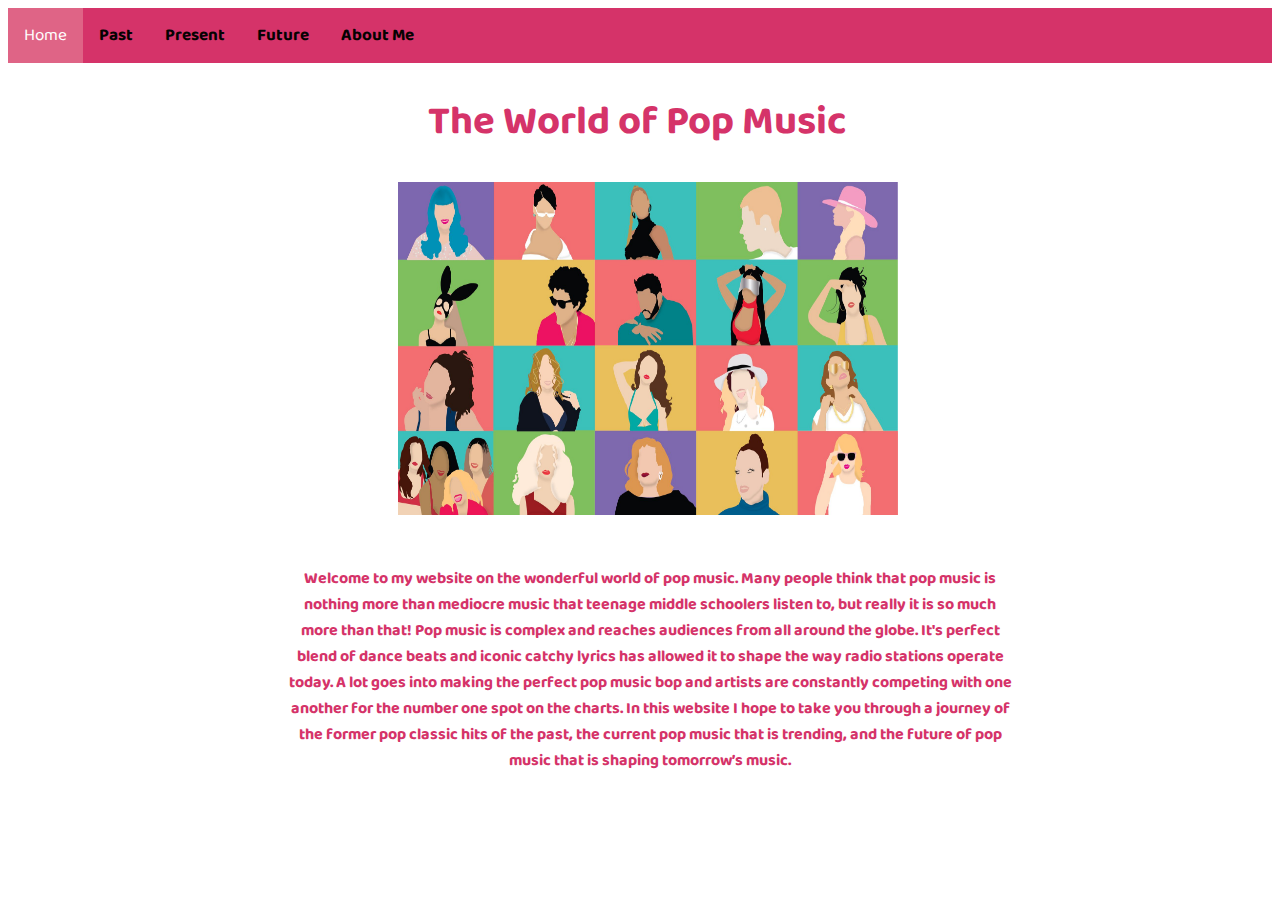
<file: Website/index.html>
<!DOCTYPE html>
<html>
  <head>
    <title>The World of Pop Music - Home</title>
    <link href="https://fonts.googleapis.com/css?family=Baloo+Bhai+2:500&display=swap" rel="stylesheet">
    <link rel="stylesheet" href="styles1.css"/>
    <meta http-equiv="content-type" content="text/html;charset=utf-8" />
  </head>
  <body a link="black" vlink= "black">

<!--Navigation Bar goes here-->

        <div class="topnav">
          <a class="active"<b>Home<b/>
          <a href="Past.html">Past</a>
          <a href="Present.html">Present</a>
          <a href="Future.html">Future</a>
          <a href="AboutMe.html">About Me</a>
        </div>
        <h1>The World of Pop Music</h1>

<!--Big pop culture picture-->

      <img src="IMG_2592.jpg" alt="Popculturecollage" width="500" height="333"><center>
      <br>

<center><p>Welcome to my website on the wonderful world of pop music. Many people think that pop music is nothing more than mediocre music that teenage middle schoolers listen to, but really it is so much more than that! Pop music is complex and reaches audiences from all around the globe. It's perfect blend of dance beats and iconic catchy lyrics has allowed it to shape the way radio stations operate today. A lot goes into making the perfect pop music bop and artists are constantly competing with one another for the number one spot on the charts. In this website I hope to take you through a journey of the former pop classic hits of the past, the current pop music that is trending, and the future of pop music that is shaping tomorrow’s music.</p>
</file>
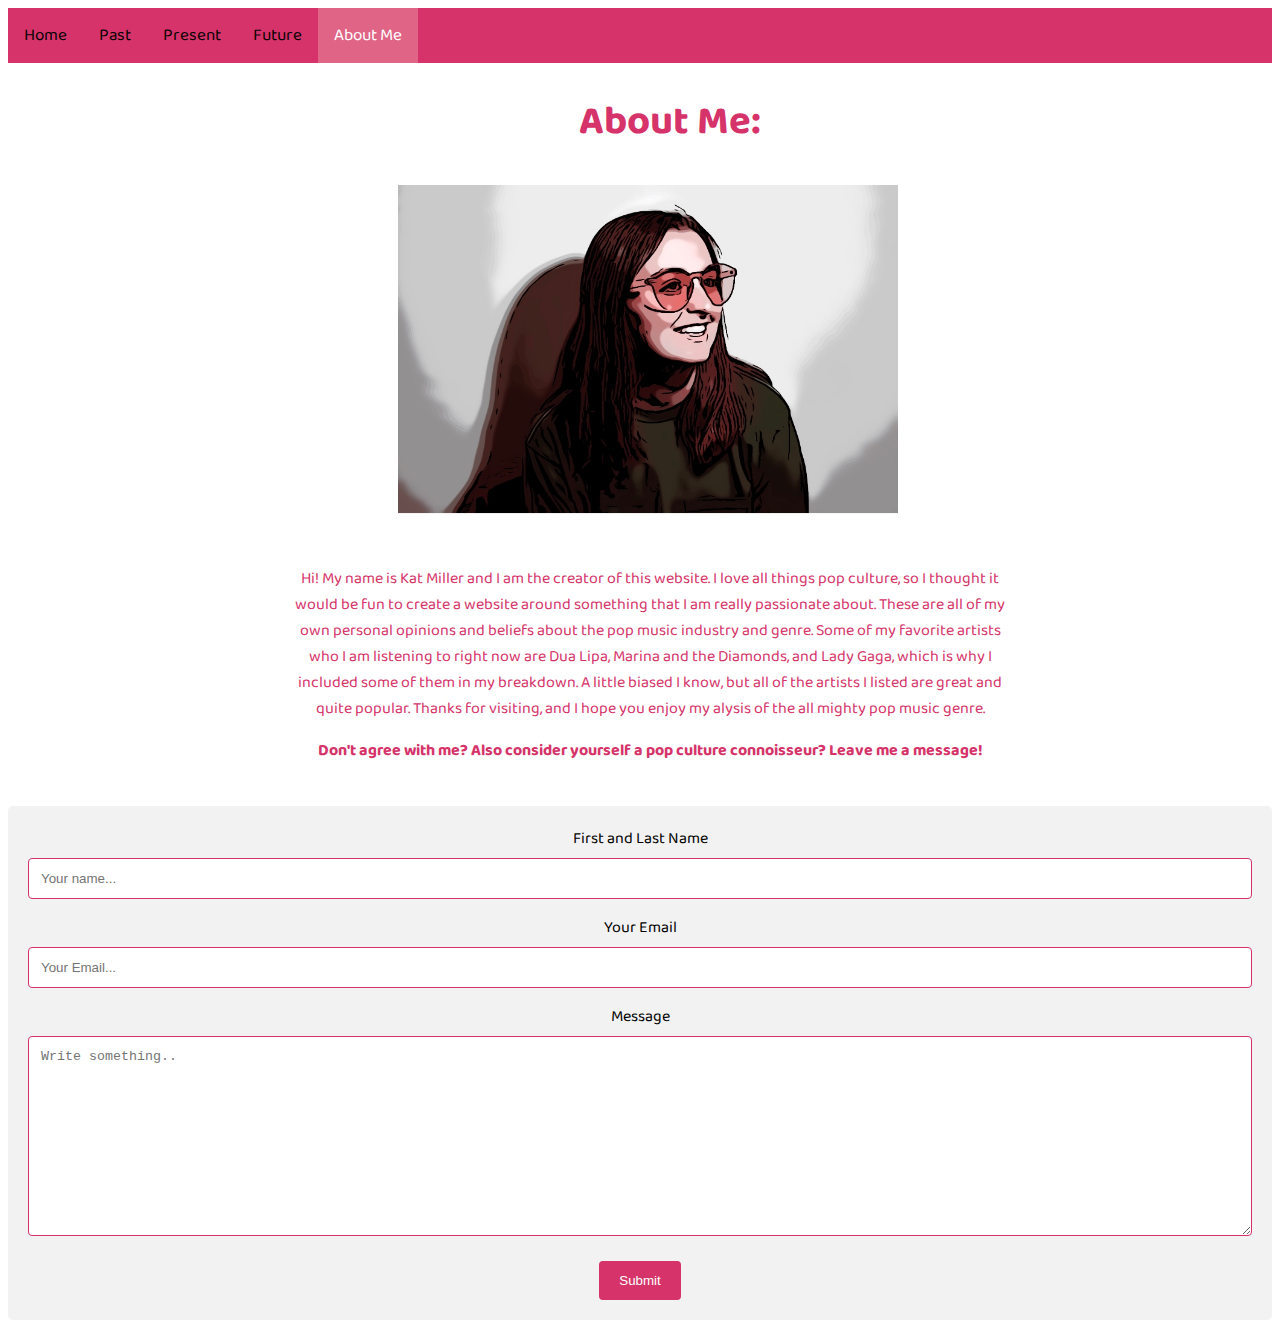
<file: Website/AboutMe.html>
<!DOCTYPE html>
<html>
  <head>
    <title>The World of Pop Music - Home</title>
    <link href="https://fonts.googleapis.com/css?family=Baloo+Bhai+2:500&display=swap" rel="stylesheet">
    <link rel="stylesheet" href="styles1.css"/>
    <meta http-equiv="content-type" content="text/html;charset=utf-8"/>
  </head>
  <body a link="black" vlink= "black">

<!--Navigation Bar goes here-->

        <div class="topnav">
          <a href="index.html">Home</a>
          <a href="Past.html">Past</a>
          <a href="Present.html">Present</a>
          <a href="Future.html">Future</a>
          <a class="active"<b>About Me</b>
        </div>
      <h1><center>About Me:</center></h1>

<!--Big pop culture picture-->

      <img src="IMG_3092.jpg" alt="katunicorn" width="500" height="333"><center>
      <br>

<center><p>Hi! My name is Kat Miller and I am the creator of this website. I love all things pop culture, so I thought it would be fun to create a website around something that I am really passionate about. These are all of my own personal opinions and beliefs about the pop music industry and genre. Some of my favorite artists who I am listening to right now are Dua Lipa, Marina and the Diamonds, and Lady Gaga, which is why I included some of them in my breakdown. A little biased I know, but all of the artists I listed are great and quite popular. Thanks for visiting, and I hope you enjoy my alysis of the all mighty pop music genre.</p>
  <p><b>Don't agree with me? Also consider yourself a pop culture connoisseur? Leave me a message!</b></p></center>
  <br>

  <div class="container">
    <form action="action_page.php">

      <label for="fname">First and Last Name</label>
      <input type="text" id="fname" name="firstname" placeholder="Your name...">

      <label for="Email">Your Email</label>
      <input type="text" id="Email" name="youremail" placeholder="Your Email...">

      <label for="subject">Message</label>
      <textarea id="Message" name="Message" placeholder="Write something.." style="height:200px"></textarea>

      <input type="submit" value="Submit">

    </form>
  </div>
</file>
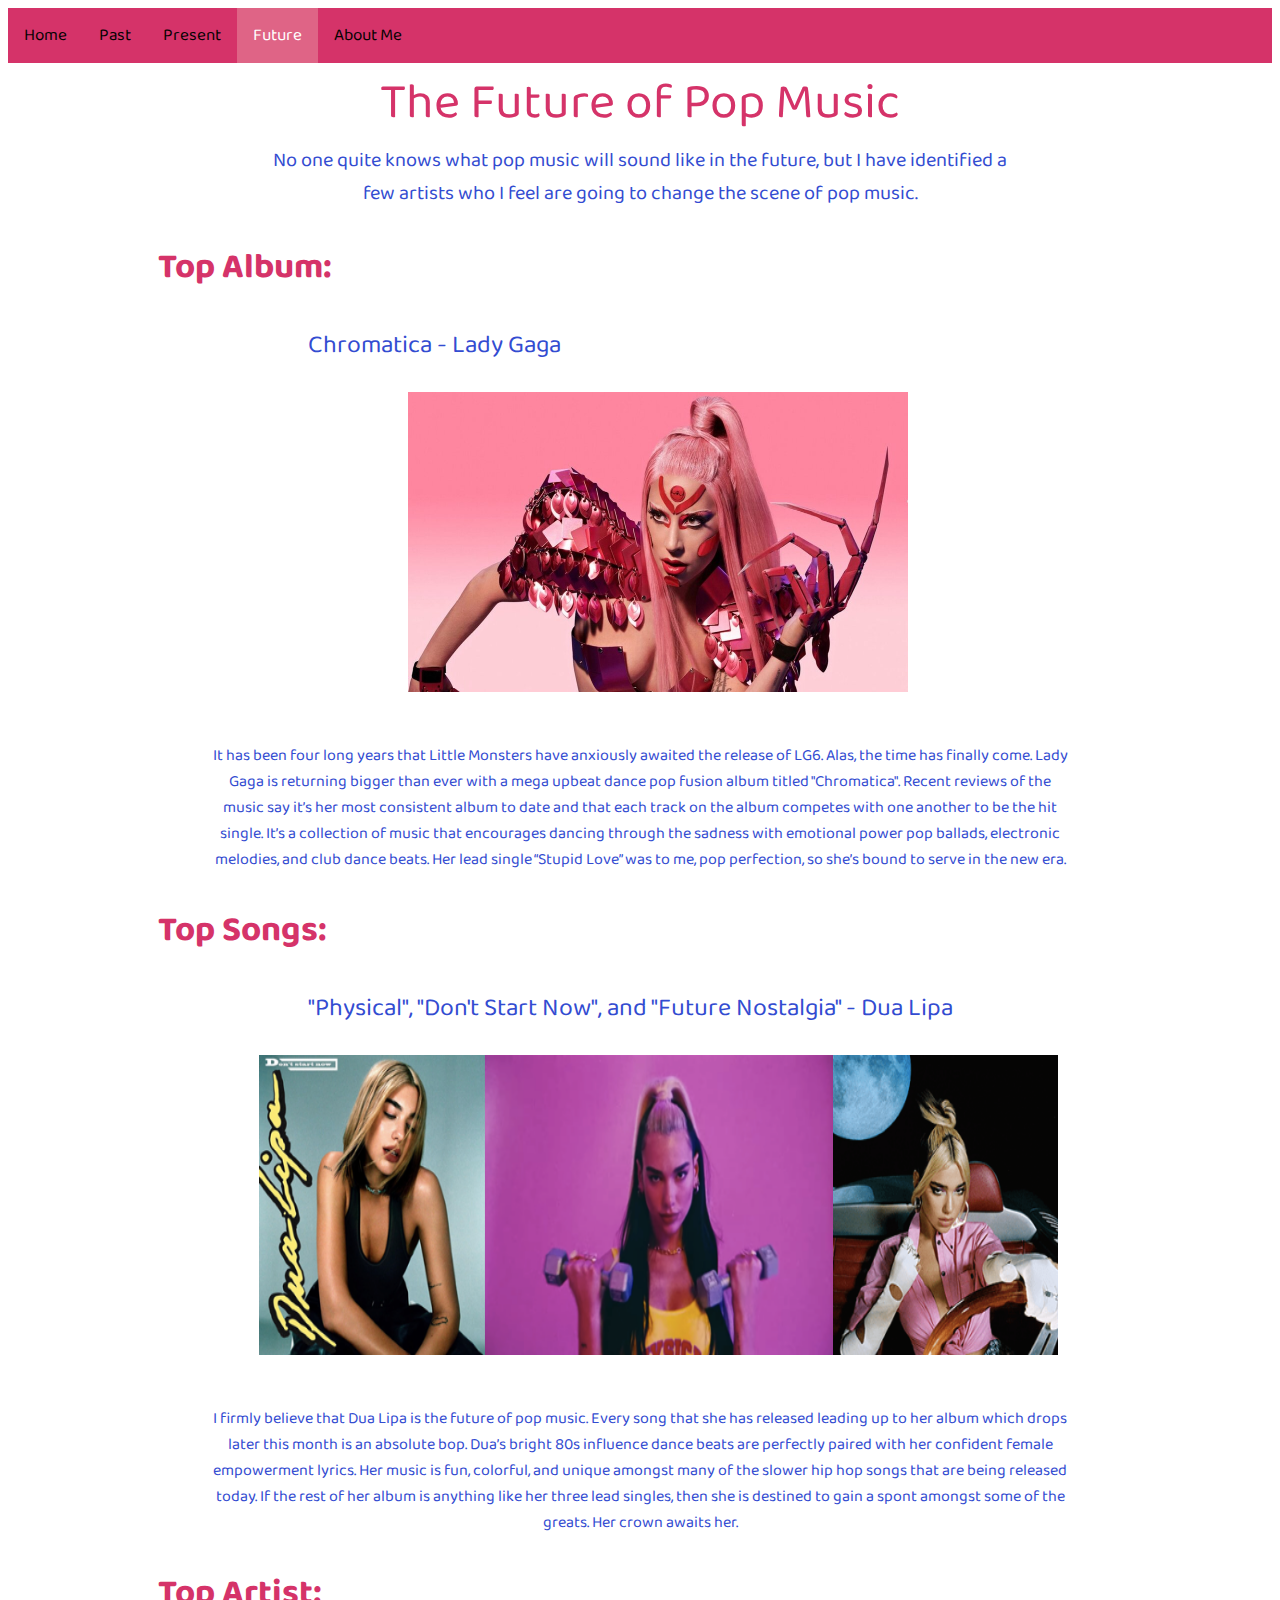
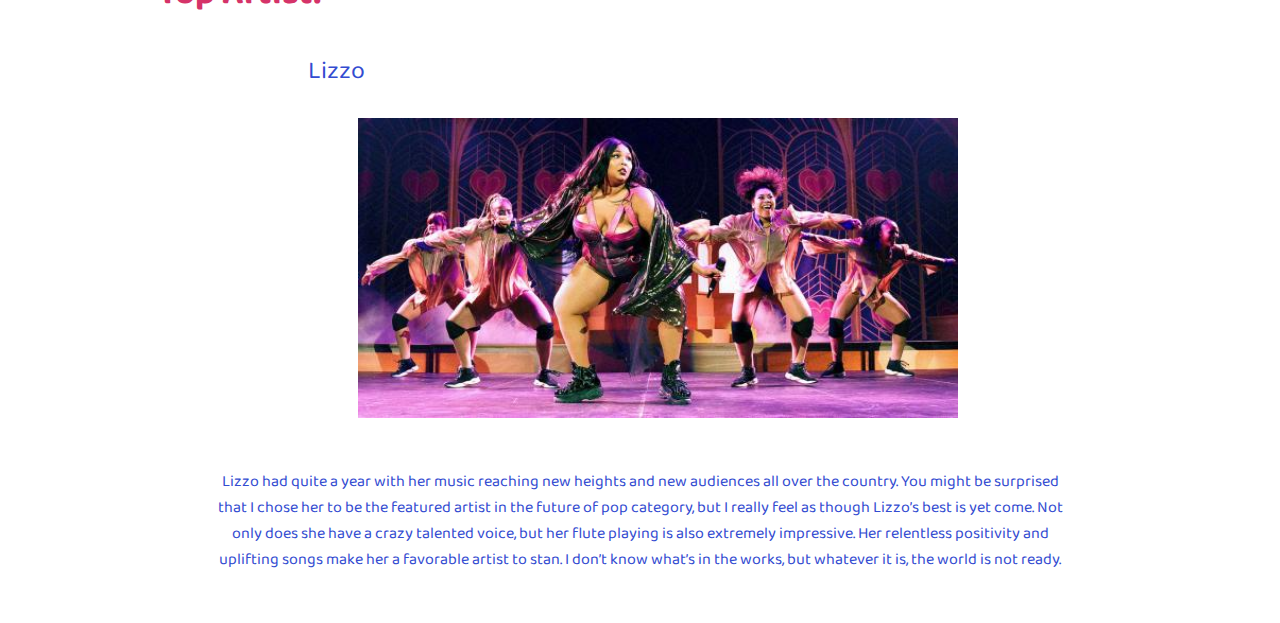
<file: Website/Future.html>
<!DOCTYPE html>
<html>
  <head>
    <title>The World of Pop Music - Home</title>
    <link href="https://fonts.googleapis.com/css?family=Baloo+Bhai+2:500&display=swap" rel="stylesheet">
    <link rel="stylesheet" href="stylesPPF.css"/>
    <meta http-equiv="content-type" content="text/html;charset=utf-8" />
  </head>
  <body a link="black" vlink= "black">

        <!--Navigation Bar goes here-->

        <div class="topnav">
          <a href="index.html">Home</a>
          <a href="Past.html"<a>Past</a>
          <a href="Present.html">Present</a>
          <a class="active"<b>Future</b>
          <a href="AboutMe.html">About Me</a>
        </div>

      <div class="header"><center>The Future of Pop Music<center></div>
      <div class="introparagraph"><center>No one quite knows what pop music will sound like in the future, but I have identified a few artists who I feel are going to change the scene of pop music.</center></div>


      <h2>Top Album:</h2>
      <div class="name">Chromatica - Lady Gaga</div>
      <br>
      <div class="photo1">
      <img src="Lady-Gaga-Stupid-Love.jpg" width="500" height="300"></div>
      <br>
      <center><p>It has been four long years that Little Monsters have anxiously awaited the release of LG6. Alas, the time has finally come. Lady Gaga is returning bigger than ever with a mega upbeat dance pop fusion album titled "Chromatica". Recent reviews of the music say it’s her most consistent album to date and that each track on the album competes with one another to be the hit single. It’s a collection of music that encourages dancing through the sadness with emotional power pop ballads, electronic melodies, and club dance beats. Her lead single “Stupid Love” was to me, pop perfection, so she’s bound to serve in the new era.</p></center>

      <h2>Top Songs:</h2>
        <div class="name">"Physical", "Don't Start Now", and "Future Nostalgia" - Dua Lipa</div>
        <br>
        <div class="photo2">
        <img src="Screen Shot 2020-03-26 at 2.55.09 AM.png" width="800" height="300"></div>
        <br>
        <center><p>I firmly believe that Dua Lipa is the future of pop music. Every song that she has released leading up to her album which drops later this month is an absolute bop. Dua’s bright 80s influence dance beats are perfectly paired with her confident female empowerment lyrics. Her music is fun, colorful, and unique amongst many of the slower hip hop songs that are being released today. If the rest of her album is anything like her three lead singles, then she is destined to gain a spont amongst some of the greats. Her crown awaits her.</p></center>

        <h2>Top Artist:</h2>
        <div class="name">Lizzo</div>
        <br>
        <div class="photo3">
        <img src="1200_600_imago94574188h.horizontal.jpg" width="600" height="300"></div>
        <br>
        <center><p>Lizzo had quite a year with her music reaching new heights and new audiences all over the country. You might be surprised that I chose her to be the featured artist in the future of pop category, but I really feel as though Lizzo’s best is yet come. Not only does she have a crazy talented voice, but her flute playing is also extremely impressive. Her relentless positivity and uplifting songs make her a favorable artist to stan. I don’t know what’s in the works, but whatever it is, the world is not ready.</p></center>
          <br>

    </body>
</html>
</file>
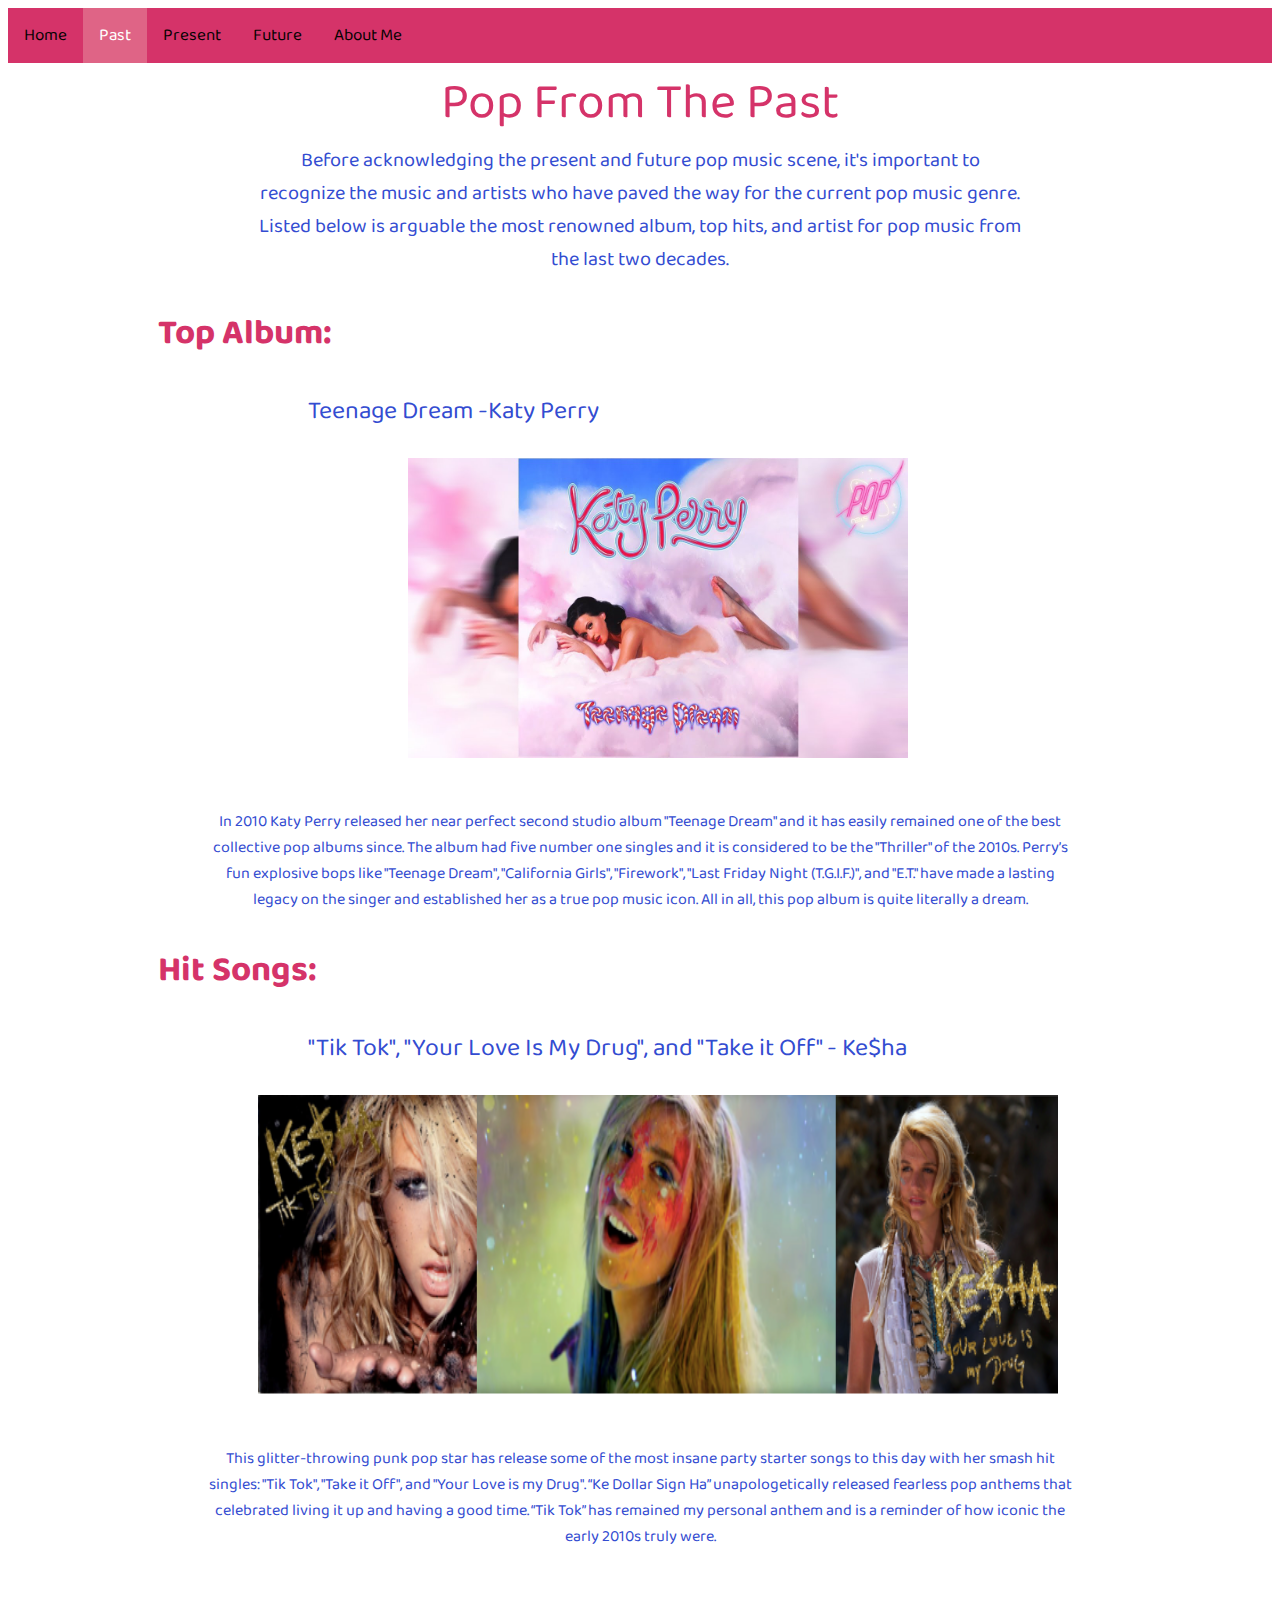
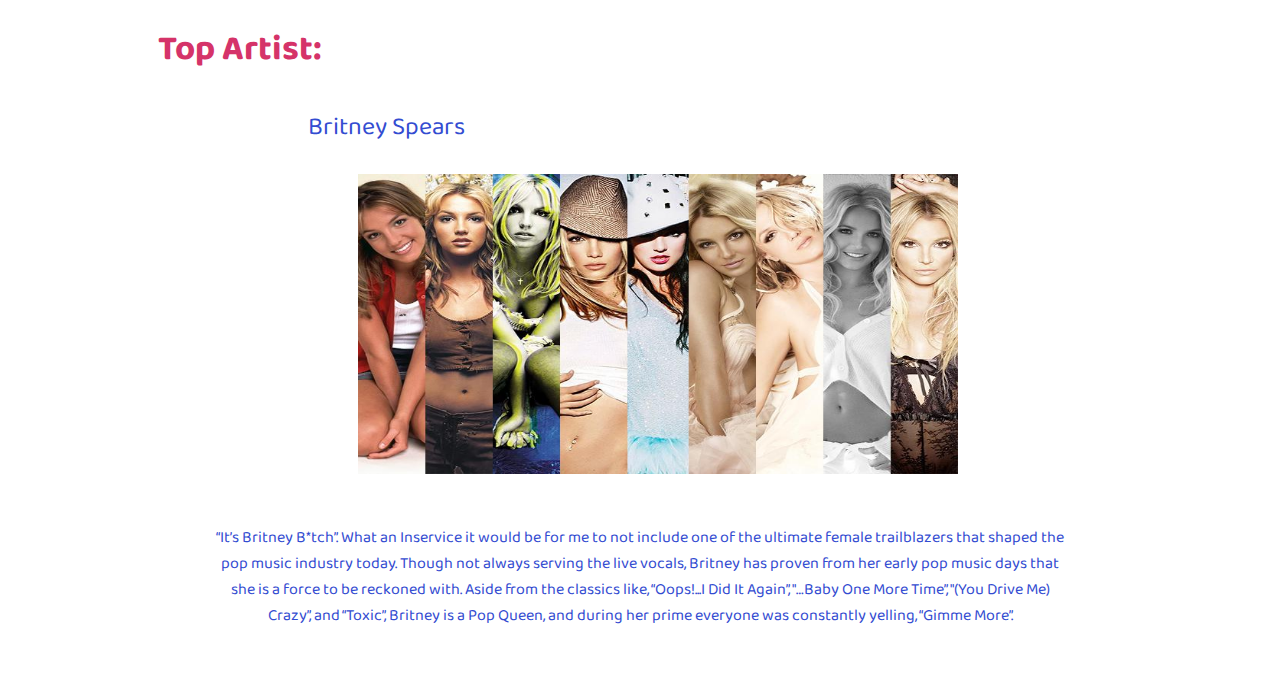
<file: Website/Past.html>
<!DOCTYPE html>
<html>
  <head>
    <title>The World of Pop Music - Home</title>
    <link href="https://fonts.googleapis.com/css?family=Baloo+Bhai+2:500&display=swap" rel="stylesheet">
    <link rel="stylesheet" href="stylesPPF.css"/>
    <meta http-equiv="content-type" content="text/html;charset=utf-8"/>
  </head>
  <body a link="black" vlink= "black">

                <!--Navigation Bar goes here-->

            <div class="topnav">
              <a href="index.html">Home</a>
              <a class="active"<b>Past</b>
              <a href="Present.html">Present</a>
              <a href="Future.html">Future</a>
              <a href="AboutMe.html">About Me</a>
            </div>

      <div class="header"><center>Pop From The Past<center></div>
      <div class="introparagraph"><center>Before acknowledging the present and future pop music scene, it's important to recognize the music and artists who have paved the way for the current pop music genre. Listed below is arguable the most renowned album, top hits, and artist for pop music from the last two decades.<center></div>

    <h2>Top Album:</h2>
			<div class="name">Teenage Dream -Katy Perry</div>
      <br>
      <div class="photo1">
			     <img src="maxresdefault.jpg" width="500" height="300p"></div>
			<br>
			<center><p>In 2010 Katy Perry released her near perfect second studio album "Teenage Dream" and it has easily remained one of the best collective pop albums since. The album had five number one singles and it is considered to be the "Thriller" of the 2010s. Perry’s fun explosive bops like "Teenage Dream", "California Girls", "Firework", "Last Friday Night (T.G.I.F.)", and "E.T." have made a lasting legacy on the singer and established her as a true pop music icon. All in all, this pop album is quite literally a dream.</p></center>

    <h2>Hit Songs:</h2>
      <div class="name">"Tik Tok", "Your Love Is My Drug", and "Take it Off" - Ke$ha</div>
      <br>
      <div class="photo2">
      <img src="Screen Shot 2020-03-25 at 11.45.16 PM.png" width="800" height="300"></div>
      <br>
      <center><p> This glitter-throwing punk pop star has release some of the most insane party starter songs to this day with her smash hit singles: "Tik Tok", "Take it Off", and "Your Love is my Drug". “Ke Dollar Sign Ha” unapologetically released fearless pop anthems that celebrated living it up and having a good time. “Tik Tok” has remained my personal anthem and is a reminder of how iconic the early 2010s truly were.</p></center>
        <br>

      <h2>Top Artist:</h2>
      <div class="name">Britney Spears</div>
      <br>
      <div class="photo3">
      <img src="1200x600.jpeg" width="600" height="300"></div>
      <br>
      <center><p>“It’s Britney B*tch”. What an Inservice it would be for me to not include one of the ultimate female trailblazers that shaped the pop music industry today. Though not always serving the live vocals, Britney has proven from her early pop music days that she is a force to be reckoned with. Aside from the classics like, “Oops!...I Did It Again”, "…Baby One More Time”, "(You Drive Me) Crazy”, and “Toxic”, Britney is a Pop Queen, and during her prime everyone was constantly yelling, “Gimme More”.</p></center>
      <br>

  </body>
</html>
</file>
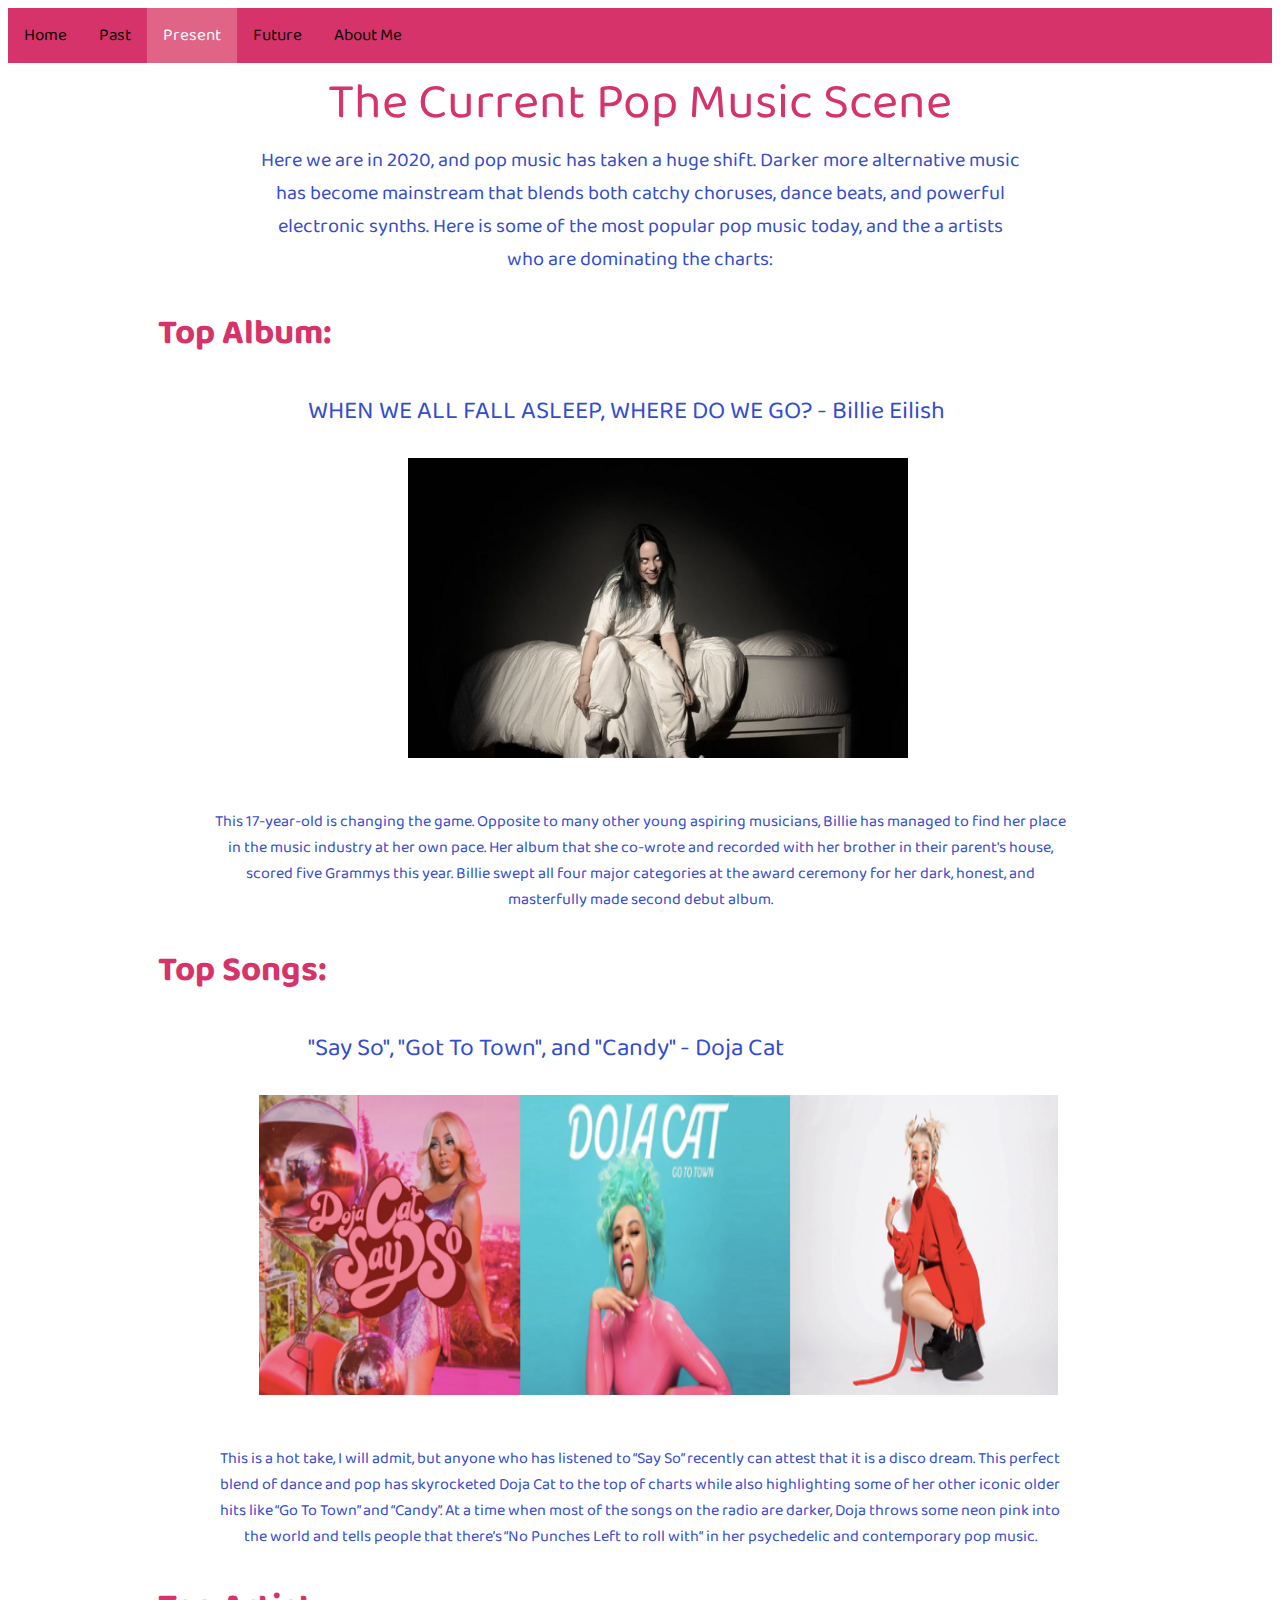
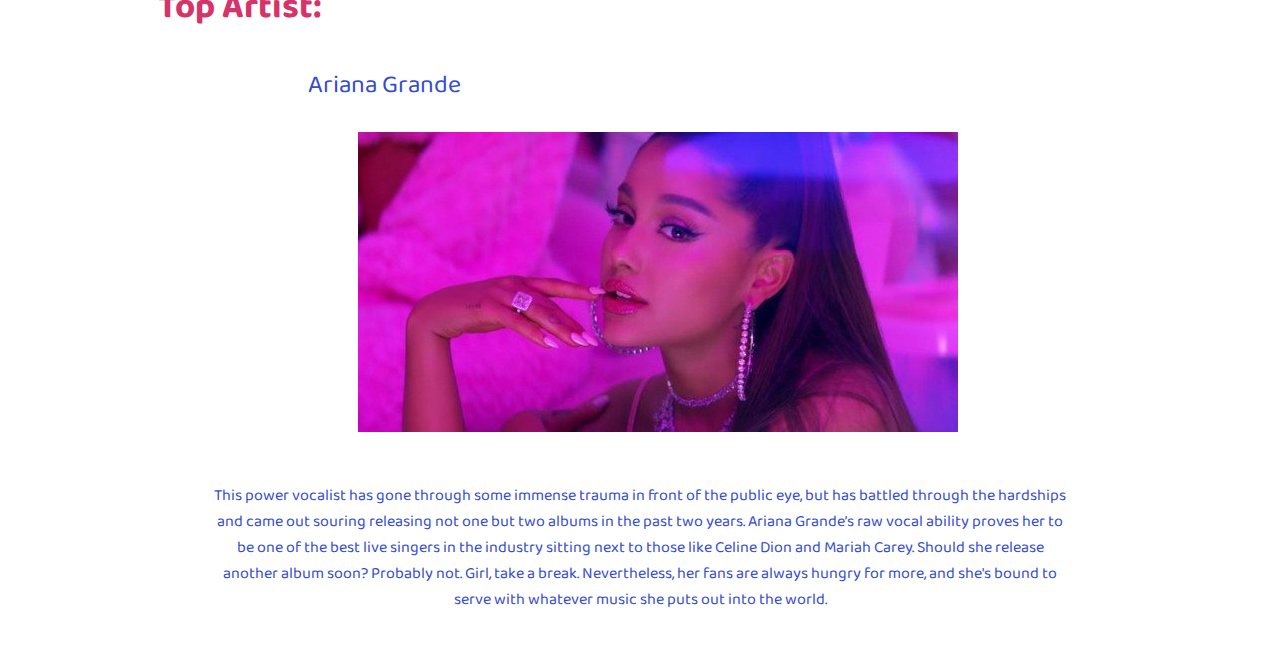
<file: Website/Present.html>
<!DOCTYPE html>
<html>
  <head>
    <title>The World of Pop Music - Home</title>
    <link href="https://fonts.googleapis.com/css?family=Baloo+Bhai+2:500&display=swap" rel="stylesheet">
    <link rel="stylesheet" href="stylesPPF.css"/>
    <meta http-equiv="content-type" content="text/html;charset=utf-8" />
  </head>
  <body a link="black" vlink= "black">

        <!--Navigation Bar goes here-->

        <div class="topnav">
          <a href="index.html">Home</a>
          <a href="Past.html"<a>Past</a>
          <a class="active"<b>Present</b>
          <a href="Future.html">Future</a>
          <a href="AboutMe.html">About Me</a>
        </div>

      <div class="header"><center>The Current Pop Music Scene<center></div>
      <div class="introparagraph"><center>Here we are in 2020, and pop music has taken a huge shift. Darker more alternative music has become mainstream that blends both catchy choruses, dance beats, and powerful electronic synths. Here is some of the most popular pop music today, and the a artists who are dominating the charts:</center></div>


      <h2>Top Album:</h2>
      <div class="name">WHEN WE ALL FALL ASLEEP, WHERE DO WE GO? - Billie Eilish</div>
      <br>
      <div class="photo1">
      <img src="MP3_Billie-Eilish-WHEN-WE-ALL-FALL-ASLEEP-WHERE-DO-WE-GO__iTunes_Plus_AAC_M4A.jpg" width="500" height="300"></div>
      <br>
      <center><p>This 17-year-old is changing the game. Opposite to many other young aspiring musicians, Billie has managed to find her place in the music industry at her own pace. Her album that she co-wrote and recorded with her brother in their parent's house, scored five Grammys this year. Billie swept all four major categories at the award ceremony for her dark, honest, and masterfully made second debut album.</p></center>

      <h2>Top Songs:</h2>
        <div class="name">"Say So", "Got To Town", and "Candy" - Doja Cat</div>
        <br>
        <div class="photo2">
        <img src="Screen Shot 2020-03-26 at 1.40.13 AM.jpg.png" width="800" height="300"></div>
        <br>
        <center><p>This is a hot take, I will admit, but anyone who has listened to “Say So” recently can attest that it is a disco dream. This perfect blend of dance and pop has skyrocketed Doja Cat to the top of charts while also highlighting some of her other iconic older hits like “Go To Town” and “Candy”. At a time when most of the songs on the radio are darker, Doja throws some neon pink into the world and tells people that there’s “No Punches Left to roll with“ in her psychedelic and contemporary pop music.</p></center>

        <h2>Top Artist:</h2>
        <div class="name">Ariana Grande</div>
        <br>
        <div class="photo3">
        <img src="fb08817dd7ba8dcaaa83d03ff2583e0401441510.jpg" width="600" height="300"></div>
        <br>
        <center><p>This power vocalist has gone through some immense trauma in front of the public eye, but has battled through the hardships and came out souring releasing not one but two albums in the past two years. Ariana Grande’s raw vocal ability proves her to be one of the best live singers in the industry sitting next to those like Celine Dion and Mariah Carey. Should she release another album soon? Probably not. Girl, take a break. Nevertheless, her fans are always hungry for more, and she's bound to serve with whatever music she puts out into the world.</p></center>
          <br>

    </body>
  </html>
</file>
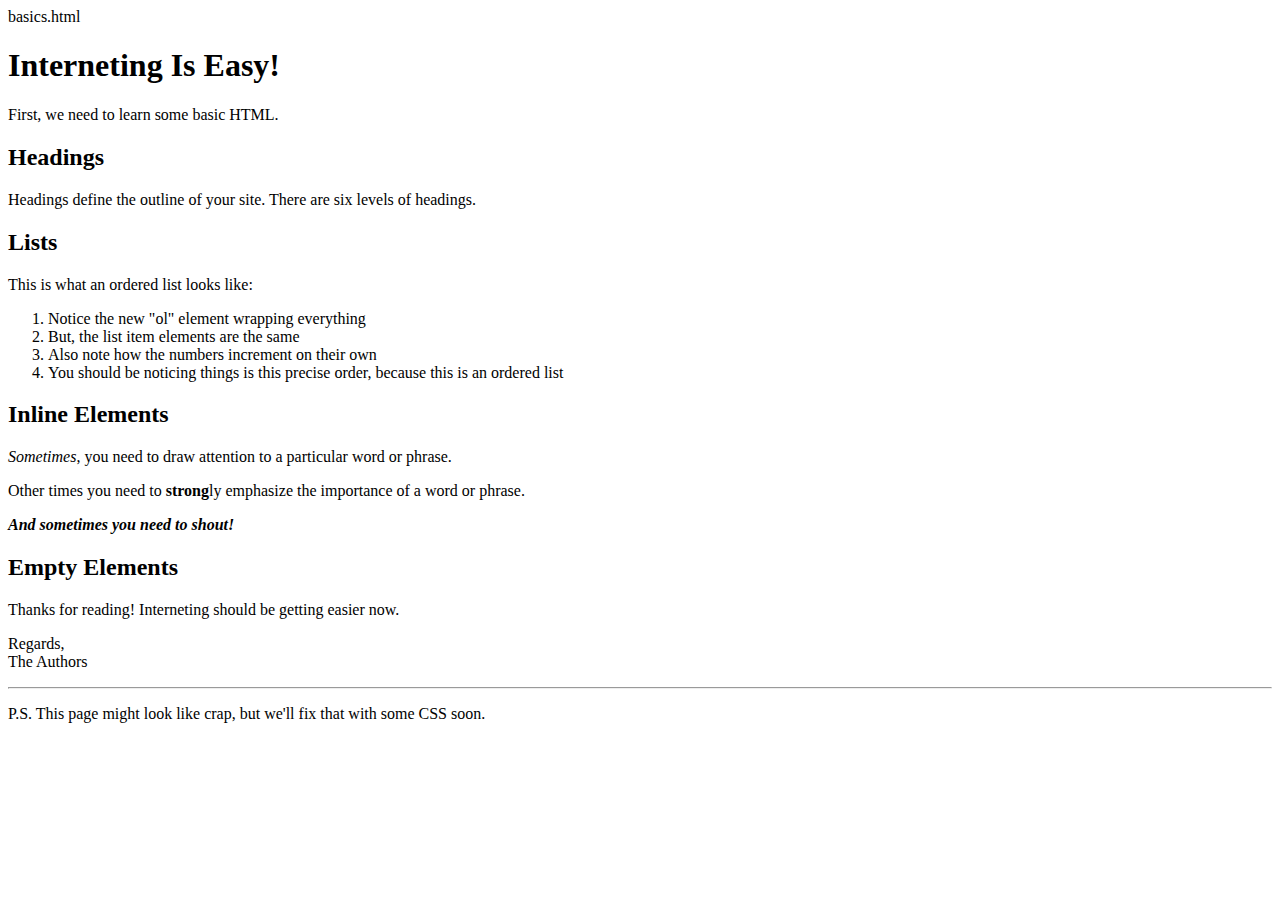
<file: hello-atom/basic-web-pages/basics.html>
basics.html
<!DOCTYPE html>
<html>
<head>
   <title>Interneting Is Easy!</title>
 </head>
 <body>
   <h1>Interneting Is Easy!</h1>
   <p>First, we need to learn some basic HTML.</p>

   <h2>Headings</h2>
   <p>Headings define the outline of your site. There are six levels of
   headings.</p>
 </body>
</html>
<h2>Lists</h2>

<p>This is what an ordered list looks like:</p>

<ol>
  <li>Notice the new "ol" element wrapping everything</li>
  <li>But, the list item elements are the same</li>
  <li>Also note how the numbers increment on their own</li>
  <li>You should be noticing things is this precise order, because this is
      an ordered list</li>
</ol>
<h2>Inline Elements</h2>

<p><em>Sometimes</em>, you need to draw attention to a particular word or
phrase.</p>
<p>Other times you need to <strong>strong</strong>ly emphasize the importance
of a word or phrase.</p>
<p><em><strong>And sometimes you need to shout!</strong></em></p>
<h2>Empty Elements</h2>

<p>Thanks for reading! Interneting should be getting easier now.</p>

<p>Regards,<br/>
The Authors</p>

<hr/>

<p>P.S. This page might look like crap, but we'll fix that with some CSS
soon.</p>
</file>
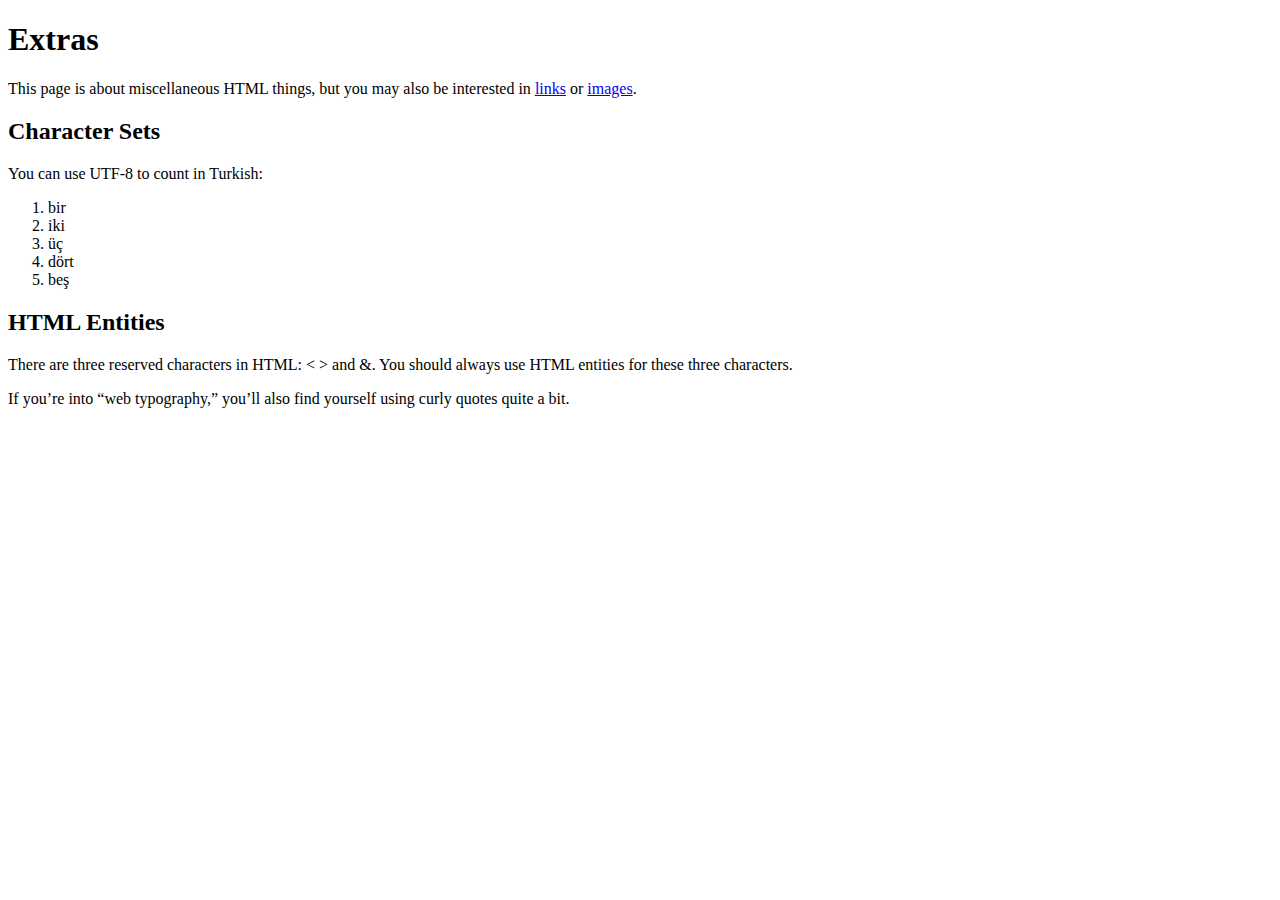
<file: hello-atom/basic-web-pages/links-and-images/extras.html>
<!DOCTYPE html>
<html>
  <head>
    <title>Extras</title>
  </head>
  <body>
    <h1>Extras</h1>
  </body>
</html>
<p>This page is about miscellaneous HTML things, but you may also be
   interested in <a href='../links.html'>links</a> or <a
   href='../images.html'>images</a>.</p>
   <h2>Character Sets</h2>

   <p>You can use UTF-8 to count in Turkish:</p>

   <ol>
     <li>bir</li>
     <li>iki</li>
     <li>üç</li>
     <li>dört</li>
     <li>beş</li>
   </ol>
   <h2>HTML Entities</h2>
   <p>There are three reserved characters in HTML: &lt; &gt; and &amp;. You
      should always use HTML entities for these three characters.</p>
      <p>If you&rsquo;re into &ldquo;web typography,&rdquo; you&rsquo;ll also find
   yourself using curly quotes quite a bit.</p>
</file>
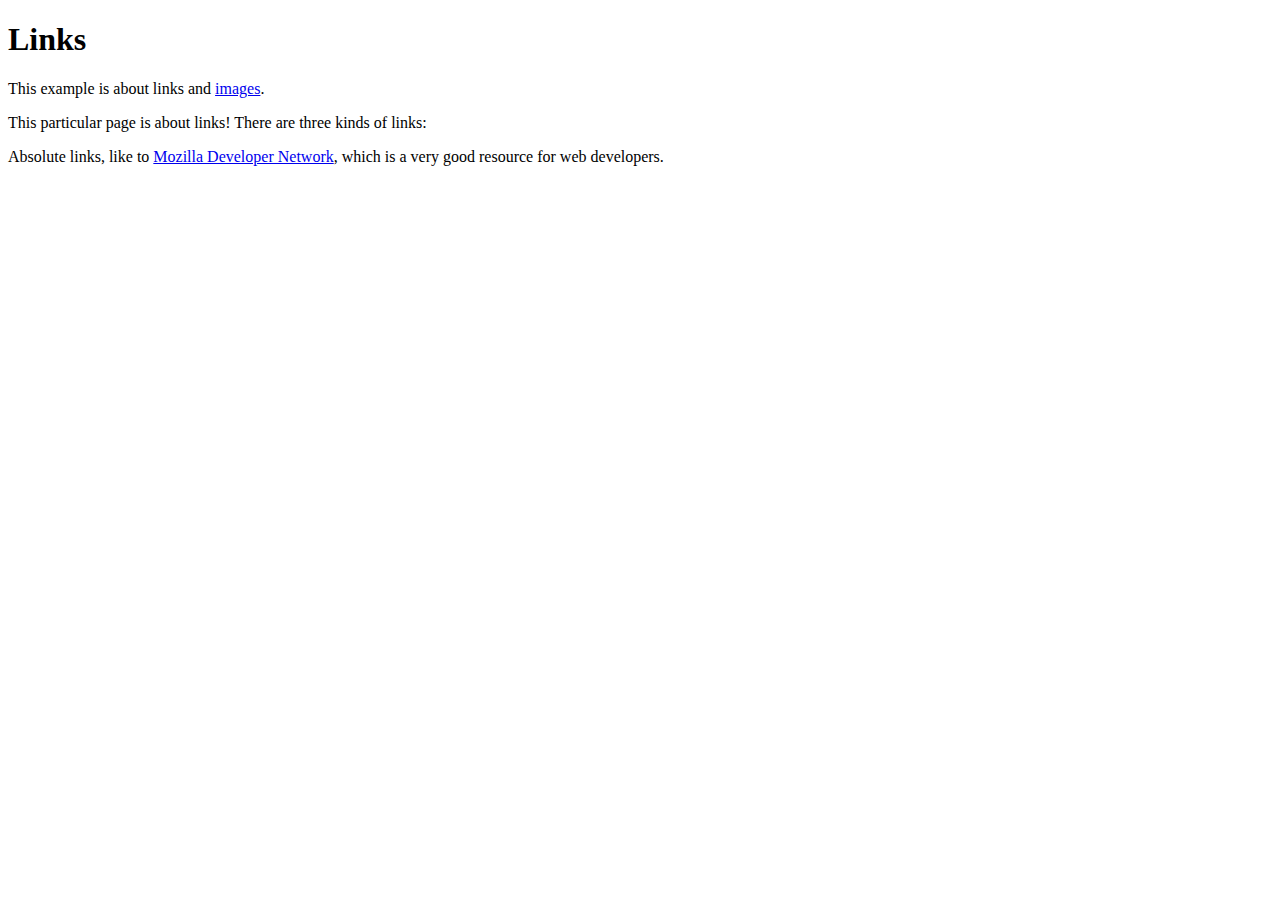
<file: hello-atom/basic-web-pages/links-and-images/misc/links.html>
<!DOCTYPE html>
<html>
  <head>
    <title>Links</title>
  </head>
  <body>
    <h1>Links</h1>
  </body>
</html>
<p>This example is about links and <a href='images.html'>images</a>.</p>
<p>This particular page is about links! There are three kinds of links:</p>

<ul>
  <!-- Add <li> elements here -->
</ul>
<li>Absolute links, like to
    <a href='https://developer.mozilla.org/en-US/docs/Web/HTML'
       target='_blank'>Mozilla Developer Network</a>, which is a very good
       resource for web developers.</li>
</file>
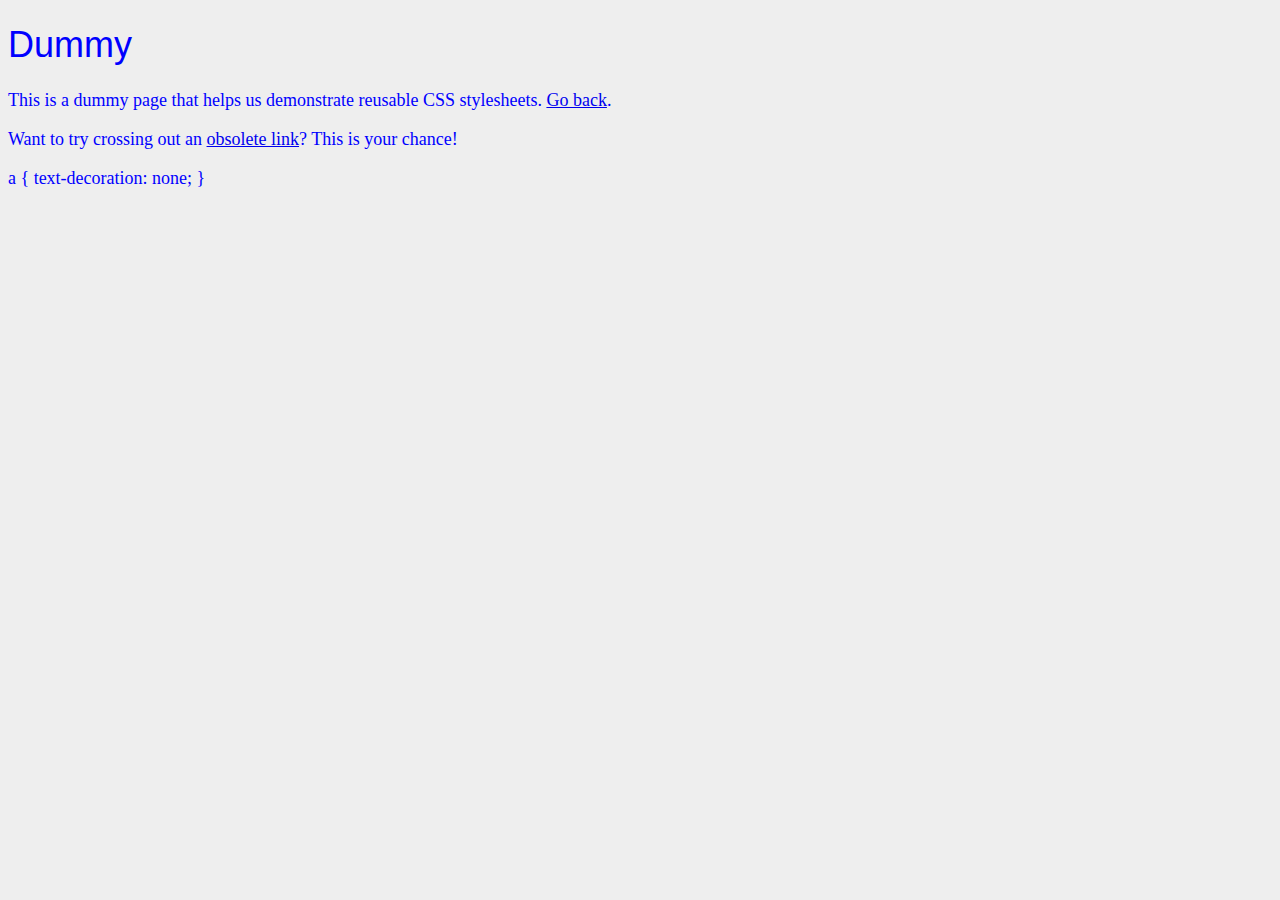
<file: hello-atom/basic-web-pages/links-and-images/misc/hello-css/dummy.html>
<!DOCTYPE html>
<html lang='en'>
  <head>
    <meta charset='UTF-8'/>
    <title>Dummy</title>
  </head>
  <body>
    <h1>Dummy</h1>

    <p>This is a dummy page that helps us demonstrate reusable CSS
       stylesheets. <a href='hello-css.html'>Go back</a>.</p>

    <p>Want to try crossing out an <a href='nowhere.html'>obsolete link</a>? This
       is your chance!</p>
  </body>
</html>
<link rel='stylesheet' href='styles.css'/>
a {
  text-decoration: none;
}
<head>
  <meta charset='UTF-8'/>
  <title>Dummy</title>
  <link rel='stylesheet' href='styles.css'/>
  <style>
    body {
      color: #0000FF;    /* Blue */
    }
  </style>
</head>
</file>
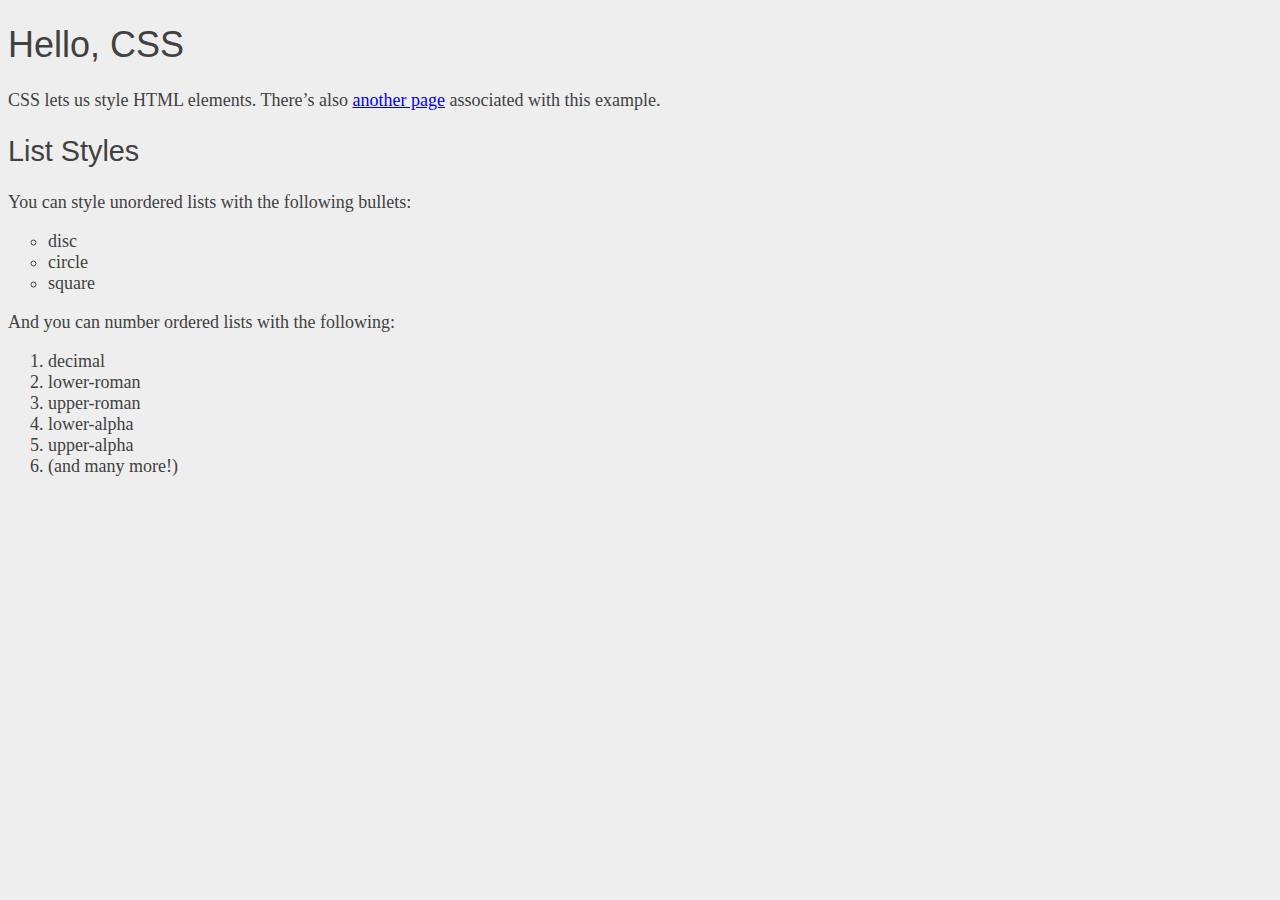
<file: hello-atom/basic-web-pages/links-and-images/misc/hello-css/hello-css.html>
<!DOCTYPE html>
<html lang='en'>
  <head>
    <meta charset='UTF-8'/>
    <title>Hello, CSS</title>
  </head>
  <body>
    <h1>Hello, CSS</h1>

    <p>CSS lets us style HTML elements. There’s also
       <a href='dummy.html'>another page</a> associated with this example.</p>

    <h2>List Styles</h2>

    <p>You can style unordered lists with the following bullets:</p>

    <ul>
      <li>disc</li>
      <li>circle</li>
      <li>square</li>
    </ul>

    <p>And you can number ordered lists with the following:</p>

    <ol>
      <li>decimal</li>
      <li>lower-roman</li>
      <li>upper-roman</li>
      <li>lower-alpha</li>
      <li>upper-alpha</li>
      <li>(and many more!)</li>
    </ol>
  </body>
</html>
<head>
  <meta charset='UTF-8'/>
  <title>Hello, CSS</title>
  <link rel='stylesheet' href='styles.css'/>
</head>
</file>
<file: Website/styles1.css>
body {
/* padding: 0; */
/* max-width: 50em; */
font-family: 'Baloo Bhai 2', cursive;
}

/* Add a black background color to the top navigation */
.topnav {
  background-color: #d53369;
  overflow: hidden;
  font-family: 'Baloo Bhai 2', cursive;
}

.topnav {
  list-style-type: none;
  margin: 0;
  padding: 0;
  font-family: 'Baloo Bhai 2', cursive;
}

/* Style the links inside the navigation bar */
.topnav a {
  float: left;
  color: #060202;
  text-align: center;
  padding: 14px 16px;
  text-decoration: none;
  font-size: 17px;
  font-family: 'Baloo Bhai 2', cursive;
}

/* Change the color of links on hover */
.topnav a:hover {
  background-color: #ff8585;
  color: black;
  font-family: 'Baloo Bhai 2', cursive;
}

/* Add a color to the active/current link */
.topnav a.active {
  background-color: #df6486;
  color: white;
  font-family: 'Baloo Bhai 2', cursive;
}

h1 {
  color: #d53369;
  font-size: 40px;
  margin-left: 420px;
  margin-right: 360px;
}

img {
  margin-left: 390px;
}

p {
  margin-left: 280px;
  margin-right: 260px;
  color: #d53369;
}

/* Style inputs with type="text", select elements and textareas */
input[type=text], select, textarea {
  color:#d53369;
  width: 100%; /* Full width */
  padding: 12px; /* Some padding */
  border: 1px solid #d53369; /* Gray border */
  border-radius: 4px; /* Rounded borders */
  box-sizing: border-box; /* Make sure that padding and width stays in place */
  margin-top: 6px; /* Add a top margin */
  margin-bottom: 16px; /* Bottom margin */
  resize: vertical /* Allow the user to vertically resize the textarea (not horizontally) */
}

/* Style the submit button with a specific background color etc */
input[type=submit] {
  background-color: #d53369;
  color: white;
  padding: 12px 20px;
  border: none;
  border-radius: 4px;
  cursor: pointer;
}

/* When moving the mouse over the submit button, add a darker green color */
input[type=submit]:hover {
  background-color: #334cd1
}

/* Add a background color and some padding around the form */
.container {
  border-radius: 5px;
  background-color: #f2f2f2;
  padding: 20px;
}
</file>
<file: Website/stylesPPF.css>
/* navigation bar: */

body {
/* padding: 0; */
/* max-width: 50em; */
}

/* Add a black background color to the top navigation */
.topnav {
  background-color: #d53369;
  overflow: hidden;
  font-family: 'Baloo Bhai 2', cursive;
}

.topnav {
  list-style-type: none;
  margin: 0;
  padding: 0;
  font-family: 'Baloo Bhai 2', cursive;
}

/* Style the links inside the navigation bar */
.topnav a {
  float: left;
  color: #060202;
  text-align: center;
  padding: 14px 16px;
  text-decoration: none;
  font-size: 17px;
  font-family: 'Baloo Bhai 2', cursive;
}

/* Change the color of links on hover */
.topnav a:hover {
  background-color: #ff8585;
  color: black;
  font-family: 'Baloo Bhai 2', cursive;
}

/* Add a color to the active/current link */
.topnav a.active {
  background-color: #df6486;
  color: white;
  font-family: 'Baloo Bhai 2', cursive;
}

/* Title */

html {
font-family: 'Baloo Bhai 2', cursive;
}

body {
    /* padding: 5em; */
    /* max-width: 50em; */
}

.header {
  font-size: 50px;
  color: #d53369;
}

.introparagraph {
  font-size: 20px;
  margin-left: 250px;
  margin-right: 250px;
  color: #334cd1
}

h2 {
  font-size: 35px;
  color: #d53369;
  margin-left: 150px
}

.name {
  font-size: 25px;
  margin-left: 300px;
  color:#334cd1
}

.photo1 {
  margin-left: 400px;
  margin-right: 500px
}

.photo2 {
  margin-left: 250px;
  margin-right: 400px
}

.photo3 {
  margin-left: 350px;
  margin-right: 800px
}

p {
  color: #334cd1;
  margin-left: 200px;
  margin-right: 200px
}
</file>
<file: hello-atom/basic-web-pages/links-and-images/misc/hello-css/styles.css>
body {
  color: #FF0000;
}
body {
  color: #414141;    /* Dark gray */
}
body {
  color: #414141;               /* Dark gray */
  background-color: #EEEEEE;    /* Light gray */
}
body {
  color: #414141;               /* Dark gray */
  background-color: #EEEEEE;    /* Light gray */
}

h1 {
  font-size: 36px;
}
h2 {
  font-size: 28px;
}
body {
  color: #414141;               /* Dark gray */
  background-color: #EEEEEE;    /* Light gray */
  font-size: 18px;
}

h1 {
  font-size: 2em;
}

h2 {
  font-size: 1.6em;
}
h1, h2, h3, h4, h5, h6 {
  font-family: "Helvetica", "Arial", sans-serif;
}
ul {
  list-style-type: circle;
}

h1, h2, h3, h4, h5, h6 {
  font-family: "Helvetica", "Arial", sans-serif;
  font-weight: normal;                              /* Add this */
}
</file>
